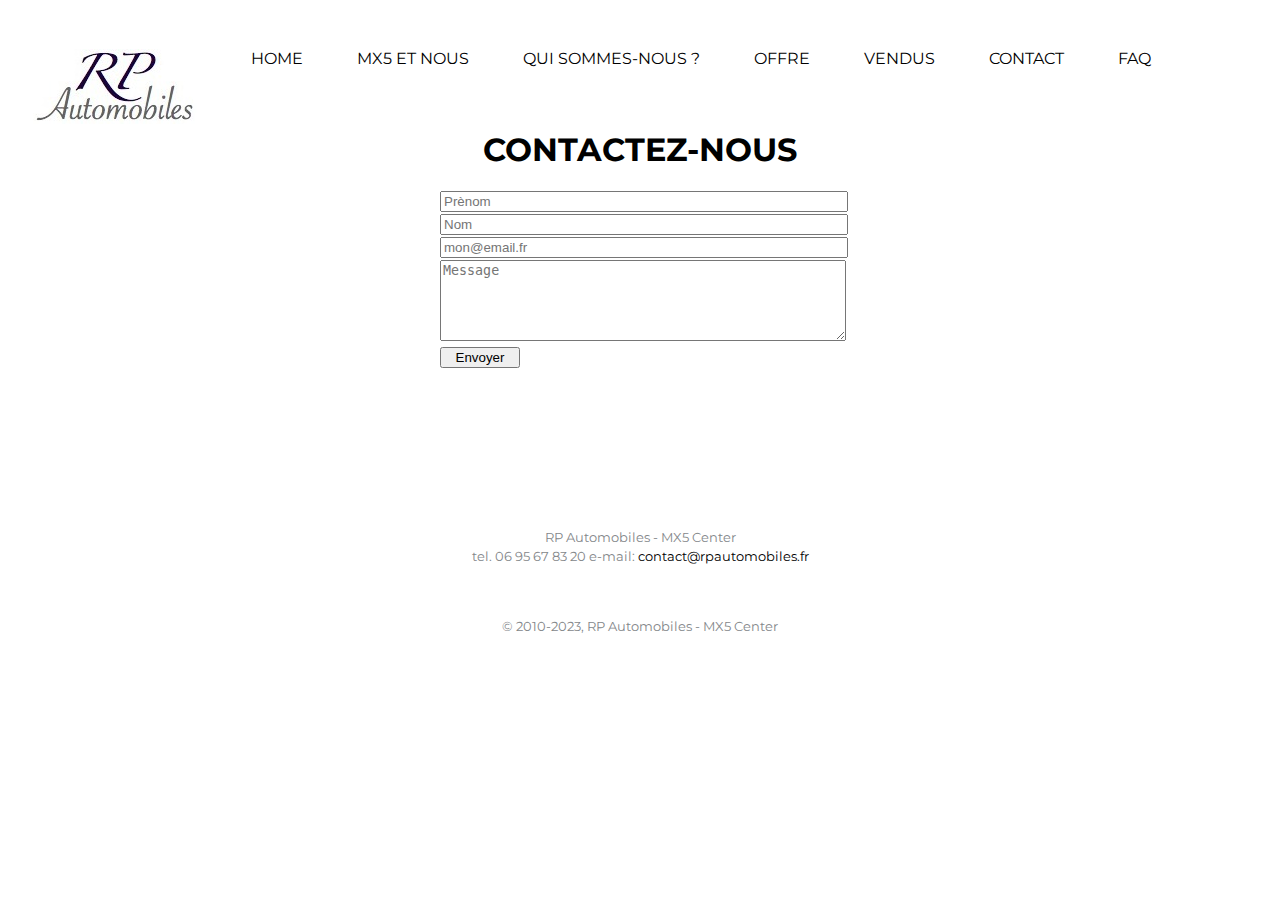
<file: html/contact.html>
<!DOCTYPE html>
<html lang="fr">
    <head>
        <title>RP Automobiles - MX5 Center contact</title>
        <link rel="stylesheet" href="../css/styles.css">
        <link href="https://fonts.googleapis.com/css2?family=Montserrat:wght@100;400&display=swap" rel="stylesheet">
        <meta charset="utf-8"/>
        </head>
<body>
    <nav class="desktop-nav">
        <ul>
            <li><a href="../index.html"><img src="../img/logostare.jpeg" alt="RP Automobiles Mazda MX5 Center logo"></a></li>
            <li><a href="../index.html">HOME</a></li>
            <li><a href="../index.html#main-element1">MX5 ET NOUS</a></li>
            <li><a href="../index.html#main-element2">QUI SOMMES-NOUS ?</a></li>
            <li><a href="../html/offre.html">OFFRE</a></li>
            <li><a href="../html/vendus.html">VENDUS</a></li>
            <li><a href="../html/contact.html">CONTACT</a></li>
            <li><a href="../html/faq.html">FAQ</a></li>
        </ul>
    </nav>
    <nav class="responsive-nav">
        <div class="menu-toggle">
            <input type="checkbox">
            <span></span>
            <span></span>
            <span></span>
            <ul class="menu">
                <li><a href="../index.html">HOME</a></li>
                <li><a href="../index.html#section1">MX5 ET NOUS</a></li>
                <li><a href="../index.html#section2">QUI SOMMES-NOUS ?</a></li>
                <li><a href="../html/offre.html">OFFRE</a></li>
                <li><a href="../html/vendus.html">VENDUS</a></li>
                <li><a href="../html/contact.html">CONTACT</a></li>
                <li><a href="../html/faq.html">FAQ</a></li>
            </ul>
        </div>
    </nav>
    <header>
        <a href="../index.html"><img src="../img/logostare.jpeg" alt="RP Automobiles Mazda MX5 Center logo" class="mobile-logo"></a>
    </header>
    <main>
        <section class="contact">
            <h1 class="contact-title">CONTACTEZ-NOUS</h1>
            <div>
                <form method="POST" action="https://formspree.io/f/mjvdrzrk">
                    <div>
                        <label for="name"></label>
                        <input type="text" id="name" required placeholder="Prènom">
                    </div>
                    <div>    
                        <label for="last-name"></label>
                        <input type="text" id="last-name" required placeholder="Nom" >
                    </div>
                    <div>    
                        <label for="email"></label>
                        <input type="email" id="email" required placeholder="mon@email.fr" >
                    </div>
                    <div>    
                        <label for="message"></label>
                        <textarea id="message" name="message" rows="5" cols"20" required placeholder="Message"></textarea>
                    </div>        
                    <div>
                        <input type="submit" class="submit-button" value="Envoyer">
                    </div>
                </form>
            </div>
        </section>
    </main>    
    <footer class="footer-contact">
        <p class="footer" id="contact">RP Automobiles - MX5 Center </br> tel. 06 95 67 83 20 e-mail: <a href="mailto:contact@rpautomobiles.fr"> contact@rpautomobiles.fr</a> </br> </p>
        <p class="footer">&copy; 2010-2023, RP Automobiles - MX5 Center</p>
    </footer>

    
</body>
</html>
</file>
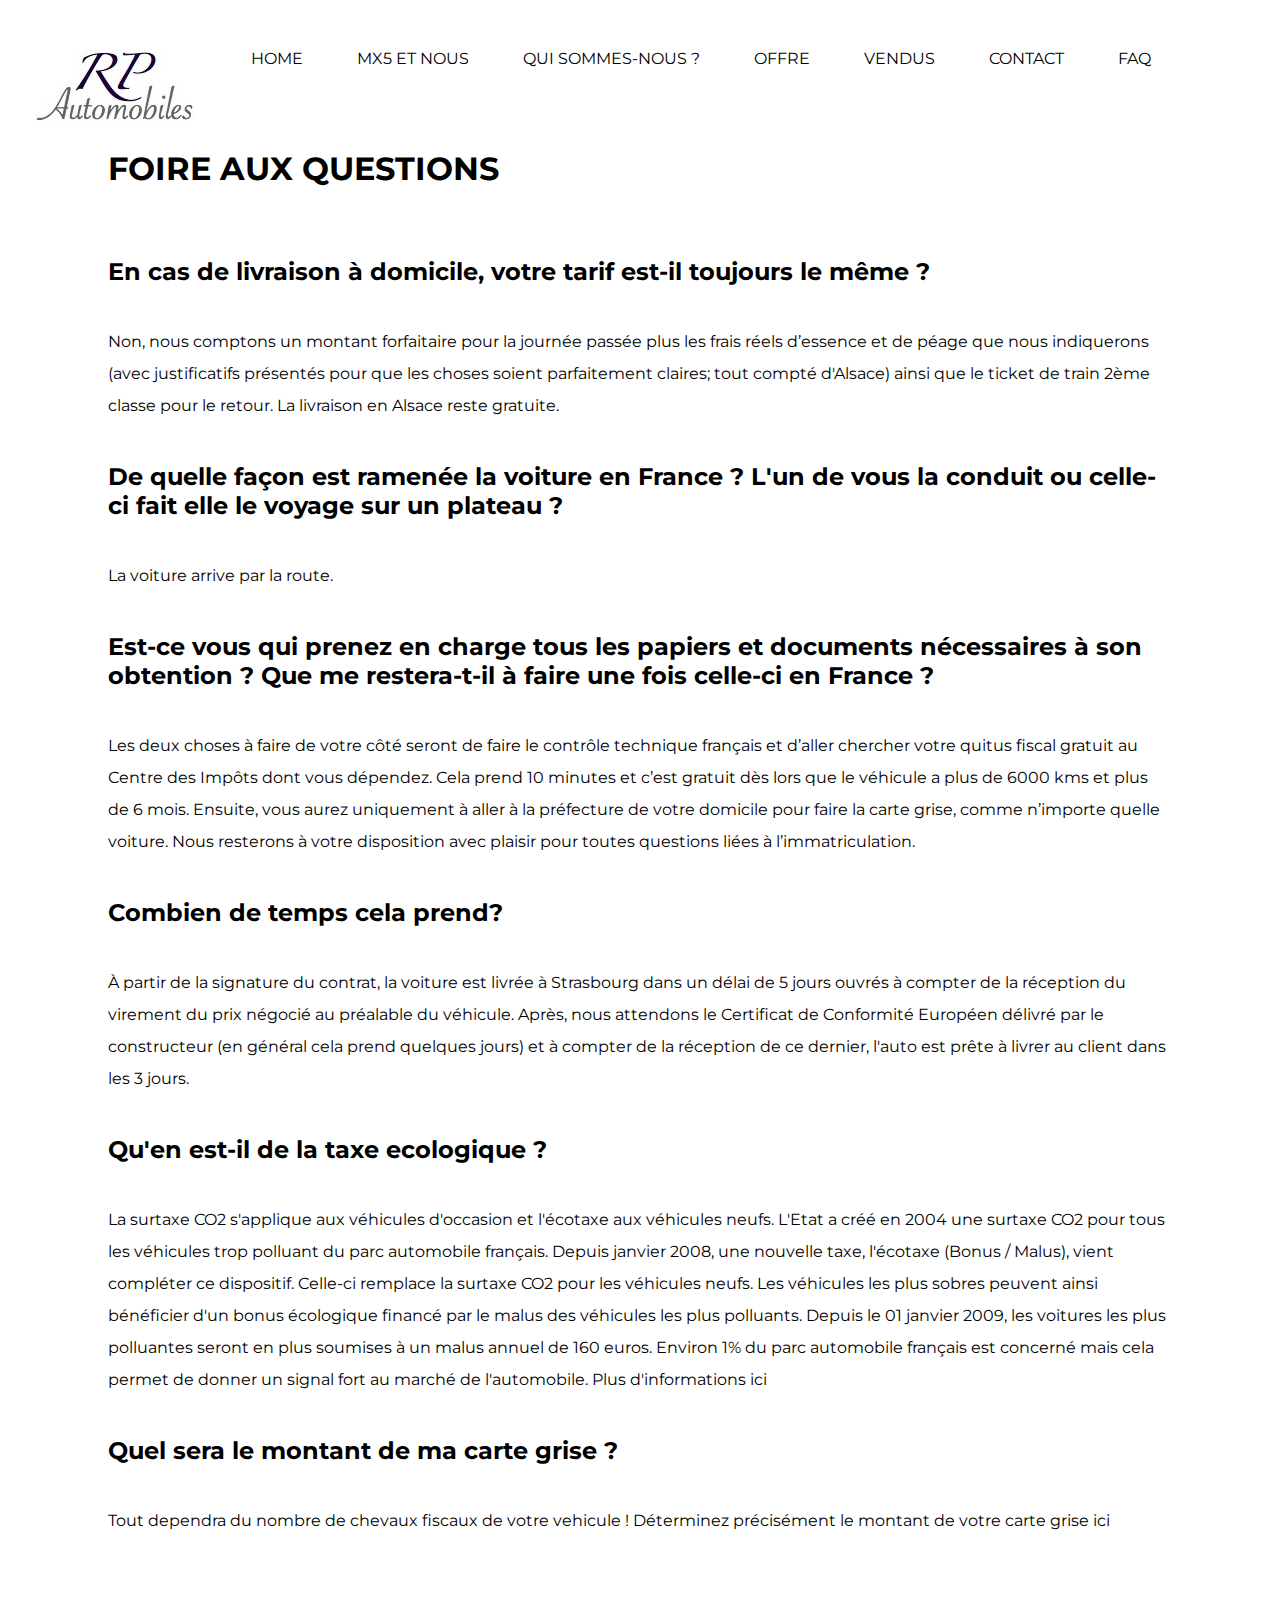
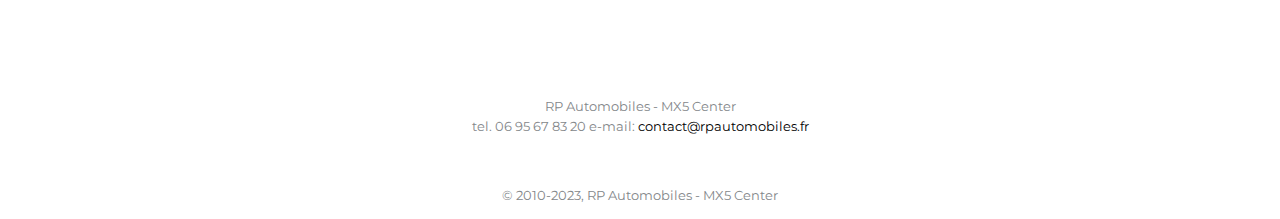
<file: html/faq.html>
<!DOCTYPE html>
<html lang="fr">
<head>
    <title>RP Automobiles - MX5 Center offre</title>
    <link rel="stylesheet" href="../css/styles.css">
    <link href="https://fonts.googleapis.com/css2?family=Montserrat:wght@100;400&display=swap" rel="stylesheet">
    <meta charset="utf-8"/>
</head>

<body>
    <nav class="desktop-nav">
        <ul>
            <li><a href="../index.html"><img src="../img/logostare.jpeg" alt="RP Automobiles Mazda MX5 Center logo"></a></li>
            <li><a href="../index.html">HOME</a></li>
            <li><a href="../index.html#main-element1">MX5 ET NOUS</a></li>
            <li><a href="../index.html#main-element2">QUI SOMMES-NOUS ?</a></li>
            <li><a href="../html/offre.html">OFFRE</a></li>
            <li><a href="../html/vendus.html">VENDUS</a></li>
            <li><a href="../html/contact.html">CONTACT</a></li>
            <li><a href="../html/faq.html">FAQ</a></li>
        </ul>
    </nav>
    <nav class="responsive-nav">
        <div class="menu-toggle">
            <input type="checkbox">
            <span></span>
            <span></span>
            <span></span>
            <ul class="menu">
                <li><a href="../index.html">HOME</a></li>
                <li><a href="../index.html#section1">MX5 ET NOUS</a></li>
                <li><a href="../index.html#section2">QUI SOMMES-NOUS ?</a></li>
                <li><a href="../html/offre.html">OFFRE</a></li>
                <li><a href="../html/vendus.html">VENDUS</a></li>
                <li><a href="../html/contact.html">CONTACT</a></li>
                <li><a href="../html/faq.html">FAQ</a></li>
            </ul>
        </div>
    </nav>
    <header>
        <a href="../index.html"><img src="../img/logostare.jpeg" alt="RP Automobiles Mazda MX5 Center logo" class="mobile-logo"></a>
    </header>
    <main>
        <section class="faq-section">
            <h1 class="faq-main-title"> FOIRE AUX QUESTIONS</h1>
            <br>    
            <h2 class="faq-title">En cas de livraison à domicile, votre tarif est-il toujours le même ?</h2>
            <p class="faq-text">Non, nous comptons un montant forfaitaire pour la journée passée plus les frais réels d’essence et de péage que nous indiquerons (avec justificatifs présentés pour que les choses soient parfaitement claires; tout compté d'Alsace) ainsi que le ticket de train 2ème classe pour le retour. La livraison en Alsace reste gratuite.</p>  
            <h2 class="faq-title">De quelle façon est ramenée la voiture en France ? L'un de vous la conduit ou celle-ci fait elle le voyage sur un plateau ?</h2>
            <p class="faq-text">La voiture arrive par la route.</p>  
            <h2 class="faq-title">Est-ce vous qui prenez en charge tous les papiers et documents nécessaires à son obtention ? Que me restera-t-il à faire une fois celle-ci en France ?</h2>
            <p class="faq-text">Les deux choses à faire de votre côté seront de faire le contrôle technique français et d’aller chercher votre quitus fiscal gratuit au Centre des Impôts dont vous dépendez. Cela prend 10 minutes et c’est gratuit dès lors que le véhicule a plus de 6000 kms et plus de 6 mois.
    Ensuite, vous aurez uniquement à aller à la préfecture de votre domicile pour faire la carte grise, comme n’importe quelle voiture. Nous resterons à votre disposition avec plaisir pour toutes questions liées à l’immatriculation.</p>  
            <h2 class="faq-title">Combien de temps cela prend?</h2>
            <p class="faq-text">À partir de la signature du contrat, la voiture est livrée à Strasbourg dans un délai de 5 jours ouvrés à compter de la réception du virement du prix négocié au préalable du véhicule. 
    Après, nous attendons le Certificat de Conformité Européen délivré par le constructeur (en général cela prend quelques jours) et à compter de la réception de ce dernier, l'auto est prête à livrer au client dans les 3 jours.</p>
            <h2 class="faq-title">Qu'en est-il de la taxe ecologique ?</h2>
            <p class="faq-text">La surtaxe CO2 s'applique aux véhicules d'occasion et l'écotaxe aux véhicules neufs. 
    L'Etat a créé en 2004 une surtaxe CO2 pour tous les véhicules trop polluant du parc automobile français.
    Depuis janvier 2008, une nouvelle taxe, l'écotaxe (Bonus / Malus), vient compléter ce dispositif. Celle-ci remplace la surtaxe CO2 pour les véhicules  neufs. 
    Les véhicules les plus sobres peuvent ainsi bénéficier d'un bonus écologique financé par le malus des véhicules les plus polluants. 
    Depuis le 01 janvier 2009, les voitures les plus polluantes seront en plus soumises à un malus annuel de 160 euros. Environ 1% du parc automobile français est concerné mais cela permet de donner un signal fort au marché de l'automobile.
    Plus d'informations <a href="http://www.carte-grise.org/taxes_CO2.htm">ici</a></p>  
            <h2 class="faq-title">Quel sera le montant de ma carte grise ?</h2>
            <p class="faq-text">Tout dependra du nombre de chevaux fiscaux de votre vehicule ! Déterminez précisément le montant de votre carte grise <a href="http://www.carte-grise.org/calcul_cout_carte_grise.php">ici</a></p>  
        </section>
    </main>
    <footer>
        <p class="footer" id="contact">RP Automobiles - MX5 Center </br> tel. 06 95 67 83 20 e-mail: <a href="mailto:contact@rpautomobiles.fr"> contact@rpautomobiles.fr</a> </br> </p>
        <p class="footer">&copy; 2010-2023, RP Automobiles - MX5 Center</p>
    </footer>

    
</body>
</html>
</file>
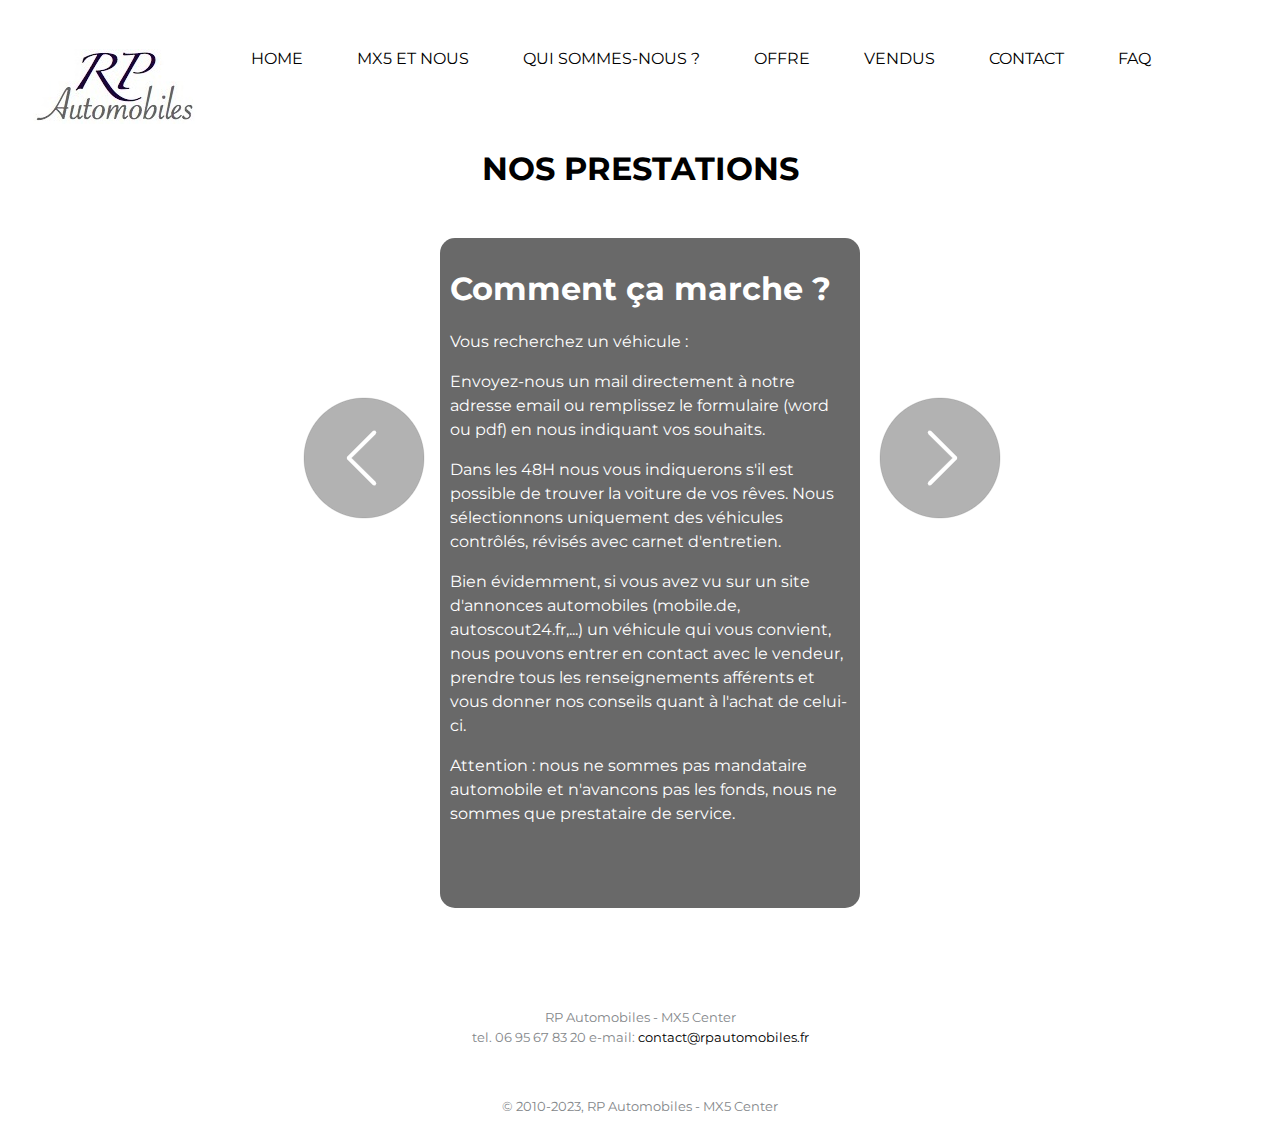
<file: html/offre.html>
<!DOCTYPE html>
<html lang="fr">
<head>
<title>RP Automobiles - MX5 Center offre</title>
<link rel="stylesheet" href="../css/styles.css">
<link href="https://fonts.googleapis.com/css2?family=Montserrat:wght@100;400&display=swap" rel="stylesheet">
<meta charset="utf-8"/>
</head>

<body>
    <nav class="desktop-nav">
        <ul>
            <li><a href="../index.html"><img src="../img/logostare.jpeg" alt="RP Automobiles Mazda MX5 Center logo"></a></li>
            <li><a href="../index.html">HOME</a></li>
            <li><a href="../index.html#section1">MX5 ET NOUS</a></li>
            <li><a href="../index.html#section2">QUI SOMMES-NOUS ?</a></li>
            <li><a href="#">OFFRE</a></li>
            <li><a href="../html/vendus.html">VENDUS</a></li>
            <li><a href="../html/contact.html">CONTACT</a></li>
            <li><a href="../html/faq.html">FAQ</a></li>
        </ul>
    </nav>
    <nav class="responsive-nav">
        <div class="menu-toggle" id="menu-toggle-offre">
            <input type="checkbox">
            <span></span>
            <span></span>
            <span></span>
            <ul class="menu">
                <li><a href="../index.html">HOME</a></li>
                <li><a href="../index.html#section1">MX5 ET NOUS</a></li>
                <li><a href="../index.html#section2">QUI SOMMES-NOUS ?</a></li>
                <li><a href="../html/offre.html">OFFRE</a></li>
                <li><a href="../html/vendus.html">VENDUS</a></li>
                <li><a href="../html/contact.html">CONTACT</a></li>
                <li><a href="../html/faq.html">FAQ</a></li>
            </ul>
        </div>
    </nav>
    <header>
        <a href="../index.html"><img src="../img/logostare.jpeg" alt="RP Automobiles Mazda MX5 Center logo" class="mobile-logo"></a>
    </header>
    <main>
        <h1 class="offre-title">NOS PRESTATIONS</h1>  
        <section class="section-offre">
            <article class="offre-text">
                <button class="btn-back"></button>
                <div class="card visible" id="card1">
                    <h1>Comment ça marche ?</h1>
                    <p>Vous recherchez un véhicule :</p>
                    <p>Envoyez-nous un mail directement à notre adresse email ou remplissez le formulaire (word ou pdf) en nous indiquant vos souhaits.</p>
                    <p>Dans les 48H nous vous indiquerons s'il est possible de trouver la voiture de vos rêves. Nous sélectionnons uniquement des véhicules contrôlés, révisés avec carnet d'entretien.</p>
                    <p>Bien évidemment, si vous avez vu sur un site d'annonces automobiles (mobile.de, autoscout24.fr,...) un véhicule qui vous convient, nous pouvons entrer en contact avec le vendeur, prendre tous les renseignements afférents et vous donner nos conseils quant à l'achat de celui-ci.</p>
                    <p>Attention : nous ne sommes pas mandataire automobile et n'avancons pas les fonds, nous ne sommes que prestataire de service.</p> 
                </div>
                <div class="card invisible" id="card2">
                    <h1>Et les papiers ? </h1>
                    <p>Notre tarif est tout compris, à savoir :</p>
                    <ul>
                        <li>le convoyage jusqu'en Alsace,</li>
                        <li>la carte grise temporaire allemande et l'assurance de transit,</li>
                        <li>plaques de transit,</li>
                        <li>le contrôle technique français,</li>
                        <li>le certificat de conformité européen,</li>
                    </ul>  
                    <p>Il restera uniquement à votre charge, avant d'aller à la préfecture pour faire votre carte grise (voir la section FAQ), et  le quitus fiscal gratuit.</p>
                    <p>Notre tarif est un tarif fixe : il est de 1500 euros TTC à rajouter au prix négocié (si possible) comprenant la livraison en Alsace. Nous ne prenons pas en compte le prix de la voiture recherchée, vous évitant un tarif proportionnel et ainsi les éventuelles mauvaises surprises. La livraison dans le reste de la France demandera un supplément.</p>    
                </div>  
                <div class="card invisible" id="card3">
                    <h1>Le paiement</h1>
                    <p>Au niveau du règlement, vous avez 2 possibilités :</p>
                    <ul>
                        <li>soit le règlement sur notre compte professionnel et lorsque nous sommes sur place, après inspection du véhicule, nous réglons le vendeur.</li>
                        <li>soit le règlement directement au vendeur, vous ne réglez sur notre compte que le montant de notre commission.</li>
                    </ul>    
                    <p>Dans le dernier cas, il faut être conscient que l'auto est ainsi payée d'avance, et qu'en cas de souci sur place, il est difficile de revenir en arrière. C'est la raison pour laquelle pour le moment 100 % de nos clients ont choisi la première solution. Nous n'avons aucun intérêt financière en sus mais nous préfèrons attirer votre attention sur ce point. </p>
                </div>
                <button class="btn-fwd"></button>
            </article>
        </section>
    </main>
    <footer class="footer-offre">
        <p class="footer" id="contact">RP Automobiles - MX5 Center </br> tel. 06 95 67 83 20 e-mail: <a href="mailto:contact@rpautomobiles.fr"> contact@rpautomobiles.fr</a> </br> </p>
        <p class="footer">&copy; 2010-2023, RP Automobiles - MX5 Center</p>
    </footer>


    <script src="/js/offre.js"></script>
</body>
</html>
</file>
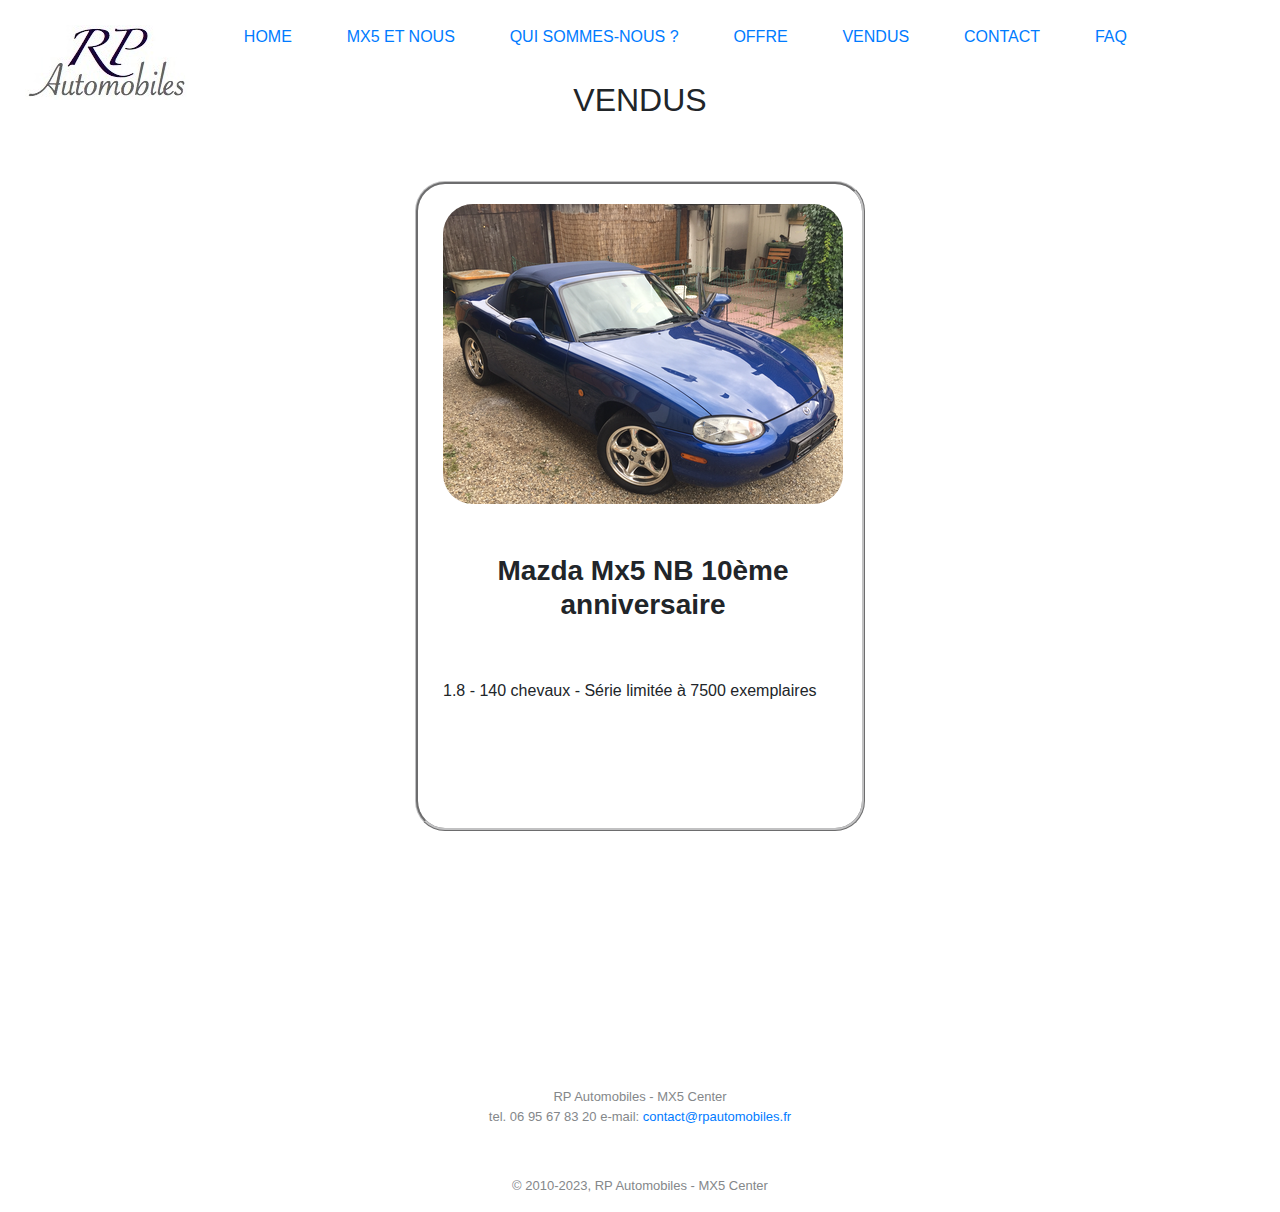
<file: html/vendus.html>
<!DOCTYPE html>
<html lang="fr">
    <head>
        <title>RP Automobiles - MX5 Center contact</title>
        <link rel="stylesheet" href="../css/styles.css">
        <link href="https://fonts.googleapis.com/css2?family=Montserrat:wght@100;400&display=swap" rel="stylesheet">
        <link rel="stylesheet" href="https://cdnjs.cloudflare.com/ajax/libs/twitter-bootstrap/4.4.1/css/bootstrap.min.css ">
        <meta charset="utf-8"/>
        </head>
<body>
    <nav class="desktop-nav">
        <ul>
            <li><a href="../index.html"><img src="../img/logostare.jpeg" alt="RP Automobiles Mazda MX5 Center logo"></a></li>
            <li><a href="../index.html">HOME</a></li>
            <li><a href="../index.html#main-element1">MX5 ET NOUS</a></li>
            <li><a href="../index.html#main-element2">QUI SOMMES-NOUS ?</a></li>
            <li><a href="../html/offre.html">OFFRE</a></li>
            <li><a href="../html/vendus.html">VENDUS</a></li>
            <li><a href="../html/contact.html">CONTACT</a></li>
            <li><a href="../html/faq.html">FAQ</a></li>
        </ul>
    </nav>
    <nav class="responsive-nav">
        <div class="menu-toggle" id="menu-toggle-vendus">
            <input type="checkbox">
            <span></span>
            <span></span>
            <span></span>
            <ul class="menu">
                <li><a href="../index.html">HOME</a></li>
                <li><a href="../index.html#section1">MX5 ET NOUS</a></li>
                <li><a href="../index.html#section2">QUI SOMMES-NOUS ?</a></li>
                <li><a href="../html/offre.html">OFFRE</a></li>
                <li><a href="../html/vendus.html">VENDUS</a></li>
                <li><a href="../html/contact.html">CONTACT</a></li>
                <li><a href="../html/faq.html">FAQ</a></li>
            </ul>
        </div>
    </nav>
    <header>
        <a href="../index.html"><img src="../img/logostare.jpeg" alt="RP Automobiles Mazda MX5 Center logo" class="mobile-logo"></a>
    </header>
    <main>
        <section class="d-flex flex-column align-items-center vendus">
            <h2>VENDUS</h2>
            <div class="img-cards">
                <card class="car-card1 visible">
                    <img src="../img/Mazda_MX5_1.png" alt="Mazda_MX5_1">
                    <h3>Mazda Mx5 NB 10ème anniversaire</h3>
                    <p>1.8 - 140 chevaux - Série limitée à 7500 exemplaires</p>
                </card>
                <card class="car-card2 invisible">
                    <img src="../img/Mazda_MX5_2.png" alt="Mazda_MX5_2">
                    <h3>Mazda Mx5 NBFL 1.8 Etna</h3>
                    <p>145 chevaux</p>
                </card>
                <card class="car-card3 invisible">
                    <img src="../img/Mazda_MX5_3.png" alt="Mazda_MX5_3">
                    <h3>Mazda Mx5 NC 2.0 Performance</h3>
                    <p>160 chevaux - Magnifique exemplaire dans cette rare couleur Red Cooper</p>
                </card>
                <card class="car-card4 invisible">
                    <img src="../img/Mazda_MX5_4.png" alt="Mazda_MX5_4">
                    <h3>Mazda Mx5 NCFL 2.0 Karai</h3>
                    <p>160 chevaux - Une des plus rares et des plus désirables série spéciale</p>
                </card>
                <card class="car-card5 invisible">
                    <img src="../img/Mazda_MX5_5.png" alt="Mazda_MX5_5">
                    <h3>Mazda Mx5 ND 2.0 Sport-Line</h3>
                    <p> 160 chevaux - Une Nd très bien équipée dotée du pack aéro et des sièges Recaro</p>
                </card>
                <card class="car-card6 invisible">
                    <img src="../img/Mazda_MX5_6.png" alt="Mazda_MX5_6">
                    <h3>Mazda Mx5 ND 1.5 Exclusive Line</h3>
                    <p>131 chevaux</p>
                </card>
                <card class="car-card7 invisible">
                    <img src="../img/Mazda_MX5_7.png" alt="Mazda_MX5_7">
                    <h3>Mazda Mx5 NB 10ème anniversaire</h3>
                    <p>1.8 - 140 chevaux - Série limitée à 7500 exemplaires</p>
                </card>
                <card class="car-card8 invisible">
                    <img src="../img/Mazda_MX5_8.png" alt="Mazda_MX5_8">
                    <h3>Mazda Mx5 NA 1.6</h3>
                    <p>115 chevaux - Un magnifique exemplaire en couleur Blue Mariner</p>
                </card>
                <card class="car-card9 invisible">
                    <img src="../img/Mazda_MX5_9.png" alt="Mazda_MX5_9">
                    <h3>Mazda Mx5 NBFL 1.8 Sportive</h3>
                    <p>145 chevaux</p>
                </card>
                <card class="car-card10 invisible">
                    <img src="../img/Mazda_MX5_10.png" alt="Mazda_MX5_10">
                    <h3>Mazda Mx5 NBFL 1.8 Sportive</h3>
                    <p>145 chevaux</p>
                </card>
                <card class="car-card11 invisible">
                    <img src="../img/Mazda_MX5_11.png" alt="Mazda_MX5_11">
                    <h3>Mazda Mx5 NB 10ème anniversaire</h3>
                    <p>1.8 - 140 chevaux - Série limitée à 7500 exemplaires</p>
                </card>
                <card class="car-card12 invisible">
                    <img src="../img/Mazda_MX5_12.png" alt="Mazda_MX5_12">
                    <h3>Mazda Mx5 NBFL 1.8 Sportive</h3>
                    <p>145 chevaux</p>
                </card>
                <card class="car-card13 invisible">
                    <img src="../img/Mazda_MX5_13.png" alt="Mazda_MX5_13">
                    <h3>Mazda Mx5 NBFL 1.8 Sportive</h3>
                    <p>145 chevaux</p>
                </card>
                <card class="car-card14 invisible">
                    <img src="../img/Mazda_MX5_14.png" alt="Mazda_MX5_14">
                    <h3>Mazda Mx5 NB 1.6 Miracle</h3>
                    <p>110 chevaux</p>
                </card>
                <!--
                <card class="car-card15 invisible">
                    <img src="../img/Mazda_MX5_15.png" alt="Mazda_MX5_15">
                    <h3>Mazda MX5</h3>
                    <p>Lorem ipsum dolor sit amet consectetur adipisicing elit. Quasi animi officia repellat consectetur harum sed soluta, blanditiis quae! Officia, velit?</p>
                </card>
                <card class="car-card16 invisible">
                    <img src="../img/Mazda_MX5_16.png" alt="Mazda_MX5_16">
                    <h3>Mazda MX5</h3>
                    <p>Lorem ipsum dolor sit, amet consectetur adipisicing elit. Error odio harum voluptatibus velit libero iure consequatur quam aperiam beatae consequuntur?</p>
                </card>
                <card class="car-card17 invisible">
                    <img src="../img/Mazda_MX5_17.png" alt="Mazda_MX5_17">
                    <h3>Mazda MX5</h3>
                    <p>Lorem ipsum dolor sit amet consectetur adipisicing elit. Corrupti perferendis soluta accusantium laborum necessitatibus obcaecati et totam eos eveniet ipsam.</p>
                </card>
                <card class="car-card18 invisible">
                    <img src="../img/Mazda_MX5_18.png" alt="Mazda_MX5_18">
                    <h3>Mazda MX5</h3>
                    <p>Lorem ipsum dolor sit amet consectetur adipisicing elit. Modi recusandae id quam! Nobis porro, doloribus repellendus itaque laudantium dicta amet.</p>
                </card>
                <card class="car-card19 invisible">
                    <img src="../img/Mazda_MX5_19.png" alt="Mazda_MX5_19">
                    <h3>Mazda MX5</h3>
                    <p>Lorem ipsum dolor sit amet, consectetur adipisicing elit. Nesciunt, obcaecati dolorum magni cupiditate harum odio officiis ipsum maiores excepturi? Enim.</p>
                </card>
                <card class="car-card20 invisible">
                    <img src="../img/Mazda_MX5_20.png" alt="Mazda_MX5_20">
                    <h3>Mazda MX5</h3>
                    <p>Lorem ipsum dolor sit amet consectetur adipisicing elit. Neque error totam porro nisi, voluptas rem non alias ducimus temporibus laudantium.</p>
                </card>
                <card class="car-card21 invisible">
                    <img src="../img/Mazda_MX5_21.png" alt="Mazda_MX5_21">
                    <h3>Mazda MX5</h3>
                    <p>Lorem, ipsum dolor sit amet consectetur adipisicing elit. Facere, adipisci architecto provident doloremque nulla alias fugiat maiores vitae iure ab?</p>
                </card>
                <card class="car-card22 invisible">
                    <img src="../img/Mazda_MX5_22.png" alt="Mazda_MX5_22">
                    <h3>Mazda MX5</h3>
                    <p>Lorem ipsum, dolor sit amet consectetur adipisicing elit. Expedita sed iure incidunt aliquam ex iusto dicta dolorum amet repudiandae quod.</p>
                </card>
                <card class="car-card23 invisible">
                    <img src="../img/Mazda_MX5_23.png" alt="Mazda_MX5_23">
                    <h3>Mazda MX5</h3>
                    <p>Lorem ipsum dolor sit amet consectetur adipisicing elit. Dicta, ipsam quos! Eveniet hic delectus, maiores neque consectetur in minus non?</p>
                </card>
                <card class="car-card24 invisible">
                    <img src="../img/Mazda_MX5_24.png" alt="Mazda_MX5_24">
                    <h3>Mazda MX5</h3>
                    <p>Lorem, ipsum dolor sit amet consectetur adipisicing elit. Perspiciatis quae minima fugit eos, animi velit mollitia ab molestias tempora iste?</p>
                </card>
                <card class="car-card25 invisible">
                    <img src="../img/Mazda_MX5_25.png" alt="Mazda_MX5_25">
                    <h3>Mazda MX5</h3>
                    <p>Lorem ipsum dolor sit amet consectetur adipisicing elit. Vel perspiciatis dicta ab delectus obcaecati neque animi voluptatem voluptates dignissimos fugiat?</p>
                </card>
                <card class="car-card26 invisible">
                    <img src="../img/Mazda_MX5_26.png" alt="Mazda_MX5_26">
                    <h3>Mazda MX5</h3>
                    <p>Lorem, ipsum dolor sit amet consectetur adipisicing elit. Corrupti nesciunt mollitia laudantium placeat! Autem, facere consectetur dolores rerum corporis asperiores.</p>
                </card>
                <card class="car-card27 invisible">
                    <img src="../img/Mazda_MX5_27.png" alt="Mazda_MX5_27">
                    <h3>Mazda MX5</h3>
                    <p>Lorem ipsum dolor sit, amet consectetur adipisicing elit. Architecto, ullam! Numquam assumenda corporis, obcaecati omnis non cupiditate delectus quis quidem.</p>
                </card>
                <card class="car-card28 invisible">
                    <img src="../img/Mazda_MX5_28.png" alt="Mazda_MX5_28">
                    <h3>Mazda MX5</h3>
                    <p>Lorem ipsum dolor sit amet consectetur, adipisicing elit. Praesentium possimus quis velit optio eligendi repellat tempore, perspiciatis ratione deserunt numquam?</p>
                </card>
                <card class="car-card29 invisible">
                    <img src="../img/Mazda_MX5_29.png" alt="Mazda_MX5_29">
                    <h3>Mazda MX5</h3>
                    <p>Lorem ipsum dolor sit, amet consectetur adipisicing elit. Velit vitae iure optio sequi non quisquam laborum enim voluptates commodi fugit.</p>
                </card>
                <card class="car-card30 invisible">
                    <img src="../img/Mazda_MX5_30.png" alt="Mazda_MX5_30">
                    <h3>Mazda MX5</h3>
                    <p>Lorem ipsum, dolor sit amet consectetur adipisicing elit. Perferendis natus suscipit, omnis voluptates vitae nihil! Culpa rerum fugiat sed recusandae.</p>
                </card>
                <card class="car-card31 invisible">
                    <img src="../img/Mazda_MX5_31.png" alt="Mazda_MX5_31">
                    <h3>Mazda MX5</h3>
                    <p>Lorem ipsum dolor sit amet consectetur adipisicing elit. Ab eveniet distinctio soluta quisquam consectetur eum amet pariatur. Provident, vero reiciendis?</p>
                </card>
                <card class="car-card32 invisible">
                    <img src="../img/Mazda_MX5_32.png" alt="Mazda_MX5_32">
                    <h3>Mazda MX5</h3>
                    <p>Lorem ipsum dolor, sit amet consectetur adipisicing elit. Quidem dolores sapiente quasi veniam, cupiditate rerum voluptates earum quas doloremque labore.</p>
                </card>
                <card class="car-card33 invisible">
                    <img src="../img/Mazda_MX5_34.png" alt="Mazda_MX5_34">
                    <h3>Mazda MX5</h3>
                    <p>Lorem ipsum, dolor sit amet consectetur adipisicing elit. Ab voluptatum voluptatem sint, incidunt nulla eveniet amet expedita qui ipsa quae.</p>
                </card>
                <card class="car-card34 invisible">
                    <img src="../img/Mazda_MX5_36.png" alt="Mazda_MX5_36">
                    <h3>Mazda MX5</h3>
                    <p>Lorem ipsum dolor sit, amet consectetur adipisicing elit. Doloremque nisi eius illo animi asperiores quidem voluptates nobis debitis, omnis similique.</p>
                </card>
                <card class="car-card35 invisible">
                    <img src="../img/Mazda_MX5_37.png" alt="Mazda_MX5_37">
                    <h3>Mazda MX5</h3>
                    <p>Lorem ipsum dolor sit amet, consectetur adipisicing elit. Optio magni voluptates sit earum, quibusdam repellat dolore laborum a maxime ea.</p>
                </card>
                <card class="car-card36 invisible">
                    <img src="../img/Mazda_MX5_38.png" alt="Mazda_MX5_38">
                    <h3>Mazda MX5</h3>
                    <p>Lorem ipsum dolor sit amet, consectetur adipisicing elit. Enim iste repellendus atque eveniet in numquam inventore omnis sunt temporibus nulla!</p>
                </card>
                <card class="car-card37 invisible">
                    <img src="../img/Mazda_MX5_39.png" alt="Mazda_MX5_39">
                    <h3>Mazda MX5</h3>
                    <p>Lorem ipsum dolor sit amet, consectetur adipisicing elit. Minus eligendi praesentium exercitationem distinctio quibusdam est, quidem quaerat sequi inventore pariatur?</p>
                </card>
                <card class="car-card38 invisible">
                    <img src="../img/Mazda_MX5_40.png" alt="Mazda_MX5_40">
                    <h3>Mazda MX5</h3>
                    <p>Lorem ipsum dolor sit amet, consectetur adipisicing elit. Enim iste repellendus atque eveniet in numquam inventore omnis sunt temporibus nulla!</p>
                </card> -->
                </div>
            </section>
            <!--<button class="btn-back-cars"></button>
            <button class="btn-fwd-cars"></button> -->
    </main>
    <footer class="footer-vendus">
        <p class="footer" id="contact">RP Automobiles - MX5 Center </br> tel. 06 95 67 83 20 e-mail: <a href="mailto:contact@rpautomobiles.fr"> contact@rpautomobiles.fr</a> </br> </p>
        <p class="footer">&copy; 2010-2023, RP Automobiles - MX5 Center</p>
    </footer>

    <script src="/js/vendus.js"></script>
</body>
</html>
</file>
<file: css/styles.css>
/* All video related elements */

h1 {

}

header {
    margin-top: -60px;
}

.mobile-logo {
    display: none;
}

.photo-main-mobile {
    display: none;
}

.h1-index {
    text-shadow: 5px 8px 10px #222;
}

.main-video {
    size: landscape;
    max-width: 90%;
    margin: 5%;
    box-shadow: 5px 10px 20px -12px rgba(0, 0, 0, .8);
    }

.video-content {
    
    text-align: center;
    color: white;
    max-width: 90%;
    margin-top: -400px;
    margin-bottom: 200px;    
    padding: 50px;
    position: relative;
    
    
}

/* Navigation bar */

nav {
    width: 90%;
    background: white;
    padding: 15px;
    text-align: center;
}

nav ul {
    display: flex;
    justify-content: space-between;
    list-style-type: none;
    padding: 10px;
}

/* Main HTML elements */

body {
    font-family: 'Montserrat', expanded;
    color: black;
    background: white;   
}

p {
    line-height: 1.5;
}

a {
    text-decoration: none;
    color: black;
}

a:hover {
    color: #a8a8b3;
}

hr {
    text-align: auto;
    width: 100px;
    margin-top: 40px;
}

/* Burger menu */

.responsive-nav {
    display: none;
}

.menu-toggle {
    display: block;
    position: relative;
    margin-top: 20px;
    margin-left: 250px;
    z-index: 1;
}

.menu-toggle a {
    text-decoration: none;
    transition: color 0.3s ease;
    color: white;
}

.menu-toggle a:hover {
    color: tomato;
}

/* Burger button */

.menu-toggle input {
    display: block;
    position: absolute;
    width: 40px;
    height: 32px;
    margin-left: 1050px;
    cursor: pointer;
    opacity: 0;
    z-index: 2;
}

.menu-toggle span {
    display: block;
    width: 33px;
    height: 4px;
    background-color: black;
    margin-bottom: 5px;
    margin-left: 1050px;
    position: relative;
    border-radius: 3px;
    z-index: 1;
    transform-origin: 4px 0px;
    transition: transform 0.5s cubic-bezier(0.77,0.2,0.05,1.0), background 0.5s cubic-bezier(0.77,0.2,0.05,1.0), opacity 0.55s ease;
}

.menu-toggle span:first-child {
    transform-origin: 0% 0%;
}

.menu-toggle span:nth-last-child(2) {
    transform-origin: 0% 100%;
}

.menu-toggle input:checked ~ span {
    opacity: 1;
    transform: rotate(45deg) translate(-2px, -1px);
    background: white;
}

.menu-toggle input:checked ~ span:nth-last-child(3) {
    opacity: 0;
    transform: rotate(0deg) scale(0.2, 0.2);
}

.menu-toggle input:checked ~ span:nth-last-child(2) {
    transform: rotate(-45deg) translate(0px, -1px);
}

/*Menu ul */

.menu {
    opacity: 0;
    position: absolute;
    width: 230px;
    margin-left: 1100px;
    margin-top: -40px;
    background: black;
    list-style-type: none;
    transform-origin: 0% 0%; 
}

.menu li {
    padding: 10px 0;
    text-align: end ;
}

.menu-toggle ul {
    display: block;
    padding-top: 50px;
    padding-bottom: 10px;
}
.menu-toggle input:checked ~ ul {
    opacity: 1;
    transform: scale(0.0, 0.0);
    transform: translate(-100%, 0);
    transition: transform 0.5s cubic-bezier(0.77, 0.2, 0.05, 1.0);
}

/* Page content with text paragraphs */

#section1 {
    display: grid;
    grid-template-columns: 1fr 1fr;
    width: fit-content;
}

#section1 article {
    width: fit-content;
    font-family: 'Montserrat', sans-serif;
    background: white;
    line-height: 1.5;
    padding-left: 50px;
    padding-right: 50px;
}

#section1 h2 {
    color: black;
    text-align: center;
}

#section2 {
    display: grid;
    padding-left: 50px;
    padding-right: 50px;
    margin-bottom: 50px;
}

#section2 article {
    font-family: 'Montserrat', sans-serif;
    background: white;
    line-height: 1.5; 
}

#section2 h2 {
    color: black;
    text-align: center;
}

.photo-main {
    padding-left: 50px;
    padding-right: 50px;
    width: fit-content;
}
.photo-main img {
    width: 100%;
}

.footer {
    margin-top: 50px; 
    text-align: center;
    color: #84878a;
    font-size: small;   
}

footer {
    margin-top: 10rem;
}
/* Top button */

.top-button {
    text-align: right;
    position: sticky;
    bottom: 20px;
    max-height: 10px;
    max-width: 10px;
}

/* OFFRE page */

.offre-title {
    margin: 40px 100px 10px 100px;   
    text-align: center; 
}

.offre-text {
    margin: auto;
    position: relative;
    width: 400px;
    height: 650px;
}

.card {
    width: 100%;
    height: 100%;
    position: absolute;
    top: 0;
    left: 0;
    border-radius: 15px;
    padding: 10px;
    background-color:dimgray;
    color: white;
    margin-top: 40px;
    z-index: 1;

}

.btn-fwd {
    margin-left: 25rem;
    margin-top: 10rem;
    background-image: url(/img/animation_200_ldmtik3a.gif);
    width: 170px;
    height: 170px;
    border: none;
    position: absolute;
    z-index: 0;
    cursor: pointer;
    
}

.btn-back {
    margin-top: 10rem;
    margin-left: -11rem;
    background-image: url(/img/animation_200_ldmtdlez.gif);
    width: 170px;
    height: 170px;
    border: none;
    position: absolute;
    z-index: 0;
    cursor: pointer;
}

.visible {
    display: block;
}

.invisible {
    display: none !important;
}


/* FAQ page */

.faq-main-title{
    margin: 40px 100px 10px 100px;
}

.faq-title {
    margin: 40px 100px 10px 100px;
}

.faq-text {
    margin: 40px 100px 10px 100px;
    line-height: 2;
}

/* CONTACT page */

.contact-title {
    text-align: center;
}

section form {
    display: grid;
    grid-template-columns: 1fr 1fr 1fr 1fr 1fr;
    gap: 2px;   
}

section form div {
    grid-column-start: 3;
    width: 400px;
}

input {
    width: 400px;
}

textarea {
    width: 400px;
}

.submit-button {
    width: 80px
    
}

/* VENDUS page */


card {
    width: 400px;
}

.img-cards {
    position: absolute;
    width: 450px;
    height: 650px;
    margin-top: 100px;
    border-radius: 30px;
    border-color:#c1c1c2; 
    border-style:ridge;  
    text-align: center;
    z-index: 1;
}

.img-cards card {
    display: flex;
    flex-direction: column;
    align-items: center;
    width: 400px;
    height: 600px;
    margin-left: 25px;
    margin-top: 20px;
}

.img-cards card img {
    width: 400px;
    border-radius: 30px;
}

.img-cards h3 {
    font-weight:600;
    margin-top: 50px;
}
.img-cards p {
    text-align:justify;
    width: 400px;
    margin-top: 50px;
}

/*
.btn-fwd-cars {
    background-image: url(/img/animation_200_ldmtik3a.gif);
    width: 170px;
    height: 170px;
    border: none;
    position: absolute;
    z-index: 0;
}

.btn-back-cars {
    background-image: url(/img/animation_200_ldmtdlez.gif);
    width: 170px;
    height: 170px;
    border: none;
    position: absolute;
    z-index: 0;
}
*/
.footer-vendus {
    margin-top: 60rem;
}

/* Media Queries ------------------ */

@media (max-width: 1024px) {

/* HOME page */

    body {
        width: min-content;
    }
    .video-content {
        display: none;
    }
    .responsive-nav {
        display: contents;
    }
    .desktop-nav {
        display: none;
    }
    
    .top-button {
        margin-left: 70px;
    }

    .mobile-logo {
        display: block;
        margin-top: -70px;
        margin-bottom: 50px;
        margin-left: 80px;
        width: 300px;
    }

    .photo-main-mobile {
        display: block;
        margin-left: 40px;
    }
    .menu-toggle {
        margin: 50px 0 0 0;
        width: min-content;
    }

    .menu-toggle input {
        width: 80px;
        height: 62px;
        margin-left: 1140px;
        margin-top: 10px;
    }

    .menu-toggle span {
        width: 83px;
        height: 10px;
        margin-bottom: 10px;
        margin-left: 1160px;  
    }

    .menu-toggle input:checked ~ span {
        opacity: 1;
        transform: rotate(45deg) translate(-10px, -1px);
    }

    .menu-toggle input:checked ~ span:nth-last-child(2) {
        transform: rotate(-45deg) translate(-8px, -1px);
    }
    .menu-toggle input:checked ~ ul {
        opacity: 1;
        transform: scale(0.0, 0.0);
        transform: translate( -8%, 0);
        
    }
    
    .menu-toggle ul {
        width: 700px;
        margin-left: 570px;
        margin-top: -70px;
        display: block;
        padding-top: 120px;
        padding-bottom: 20px;
        padding-right: 15px;
        font-size: 50px;
    }

    .menu-toggle li {
        padding-bottom: 50px;
    }

    .main-video {
        display: none;
        }

    hr {
        display: none;
    }

    #section1 {
        display: flex;
        flex-direction: column;
        width: fit-content;
        margin-right: 50px; 
        margin-left: 50px;
    }

    #section1 article {
        width: fit-content;
        font-size: 50px;
    }

    #section2 {
        width: fit-content;
        margin-right: 50px; 
        margin-left: 50px;
    }

    #section2 article {
        width: fit-content;
        font-size: 50px;
    }

    /* OFFRE page */

    #menu-toggle-offre {
        margin-left: 650px;
        z-index: 2;
    }

    #menu-toggle-offre input {
        margin-left: 700px;
    }

    #menu-toggle-offre span {
        margin-left: 700px;
    }

    #menu-toggle-offre ul {
        margin-left: 120px;
    }

    .offre-title {
        font-size: 5em;
        text-align: center;
    }
    .section-offre {
        font-size: 50px;
        margin-right: -50px;
    }

    .offre-text {
        text-align: start;
        z-index: 1;
        width: 70%;
        height: 2000px;
    }

    .btn-fwd {
        z-index: 0;
        margin-left: 65rem;
        margin-top: 45rem;
    }

    .btn-back {
        z-index: 0;
        margin-left: -12rem;
        margin-top: 45rem;
    }

    /* FAQ page */

    .faq.section {
        width: max-content;
    } 
    .faq-main-title {
        font-size: 4.5em;
        text-align: center;
    }

    .faq-title {
        font-size: 50px;
        text-align: center;
    }

    .faq-text {
        font-size: 30px;
    }

    /* CONTACT page */

    .contact-title {
        font-size: 4.5em;
    }

    section div {
        width: min-content;
    }
    section form {
        display: flex;
        flex-direction: column;
        margin-left: 200px;
        justify-content: center;
        width: min-content;
    }

    input {
        font-size: 60px;
        width: 800px;
    }

    textarea {
        font-size: 60px;
        width: 800px;
    }

    .submit-button {
        width: 250px;
        justify-content: center;
        margin-left: 300px;
    }

    /* VENDUS page */

    .vendus h2 {
        font-size: 4.5em;
    }

    #menu-toggle-vendus input {
        margin-left: 1300px; 
        z-index: 3;
    }

    #menu-toggle-vendus span {
        margin-left: 1300px;
        z-index: 2;
    }

    #menu-toggle-vendus ul {
        margin-left: 700px;
        padding-top: 80px;
        z-index: 1;
    }

    .img-cards {
        position:unset;
        width: 1000px;
        height: 1500px!important;
        margin-left: 10rem;
        margin-right: 10rem;
        display:flex;
        justify-content: center;
        z-index: 0;
    }

    card {
        width: 800px!important;
    }

    .img-cards img {
        position:unset;
        width: 800px!important;
        height: 100%;
        margin-left: 0px;
    }

    .img-cards h3 {
        width: fit-content!important;
        font-size: 100px;
    }

    .img-cards p {
        width: fit-content!important;
        font-size: 60px;
    }

    .btn-back-cars {
        display: none;
    }

    .btn-fwd-cars {
        display: none;
    }

    /* FOOTER */

    /* Home */

    .footer {
        font-size: 40px;
    }

    /* Offre */

    .footer-offre {
        margin-top: 20rem;
        font-size: 40px;
    }

    /* Vendus */
    .footer-vendus {
        margin-top: 40rem;
    }

    .footer-vendus p {
        font-size: 40px;

    }

    /* Contact */

    .footer-contact {
        font-size: 40px;
        margin-top: 70rem;
    }

    }




    @media (max-width: 768px) {
    
}
 




/* To do elements:
- back to top button
- social media buttons
- page Vendus on mobile: bigger the cards
- position of buttons on different desktop screen sizes on the page Vendus
- page Offre on mobile: text going out of the card
*/
</file>
